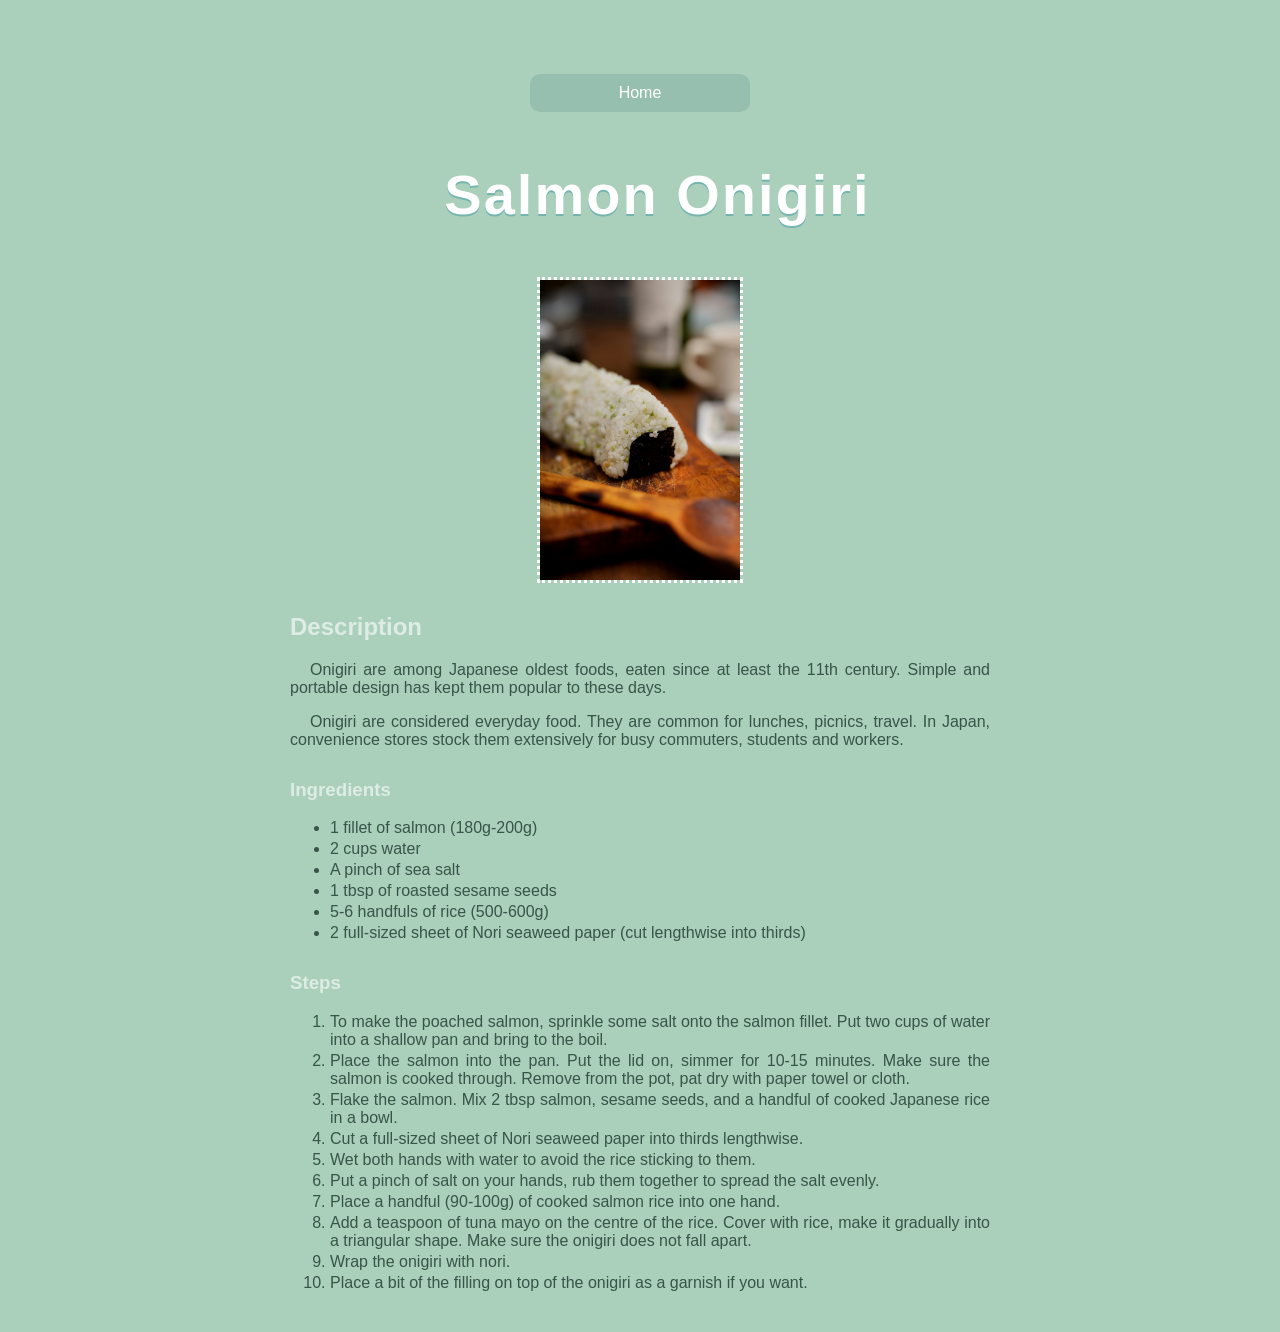
<file: recipes/onigiri.html>
<html lang="en">
<head>
    <meta charset="UTF-8">
    <meta name="viewport" content="width=device-width, initial-scale=1.0">
    <title>Salmon Onigiri</title>
    <link rel="stylesheet" href="./style.css">
</head>
<body>
    <a href="../index.html" class="link-home">Home</a>
    <h1>Salmon Onigiri</h1>
    <div class="img-wrapper">
        <img src="../images/d-t-giron-onigiri.jpg" width="200" alt="Onigiri photo by Daniel Téllez Girón">
    </div>
    <h2>Description</h2>
    <p>Onigiri are among Japanese oldest foods, eaten since at least the 11th century. Simple and portable design has kept them popular to these days. </p>
    <p>Onigiri are considered everyday food. They are common for lunches, picnics, travel. In Japan, convenience stores stock them extensively for busy commuters, students and workers.</p>
    <h3>Ingredients</h3>
    <ul>
        <li>1 fillet of salmon (180g-200g)</li>
        <li>2 cups water</li>
        <li>A pinch of sea salt</li>
        <li>1 tbsp of roasted sesame seeds</li>
        <li>5-6 handfuls of rice (500-600g)</li>
        <li>2 full-sized sheet of Nori seaweed paper (cut lengthwise into thirds)</li>
    </ul>
    <h3>Steps</h3>
    <ol>
        <li>To make the poached salmon, sprinkle some salt onto the salmon fillet. Put two cups of water into a shallow pan and bring to the boil.</li>
        <li>Place the salmon into the pan. Put the lid on, simmer for 10-15 minutes. Make sure the salmon is cooked through. Remove from the pot, pat dry with paper towel or cloth.</li>
        <li>Flake the salmon. Mix 2 tbsp salmon, sesame seeds, and a handful of cooked Japanese rice in a bowl.</li>
        <li>Cut a full-sized sheet of Nori seaweed paper into thirds lengthwise.</li>
        <li>Wet both hands with water to avoid the rice sticking to them. </li>
        <li>Put a pinch of salt on your hands, rub them together to spread the salt evenly.</li>
        <li>Place a handful (90-100g) of cooked salmon rice into one hand.</li>
        <li>Add a teaspoon of tuna mayo on the centre of the rice. Cover with rice, make it gradually into a triangular shape. Make sure the onigiri does not fall apart.</li>
        <li>Wrap the onigiri with nori.</li>
        <li>Place a bit of the filling on top of the onigiri as a garnish if you want.</li>
    </ol>
</body>
</html>
</file>
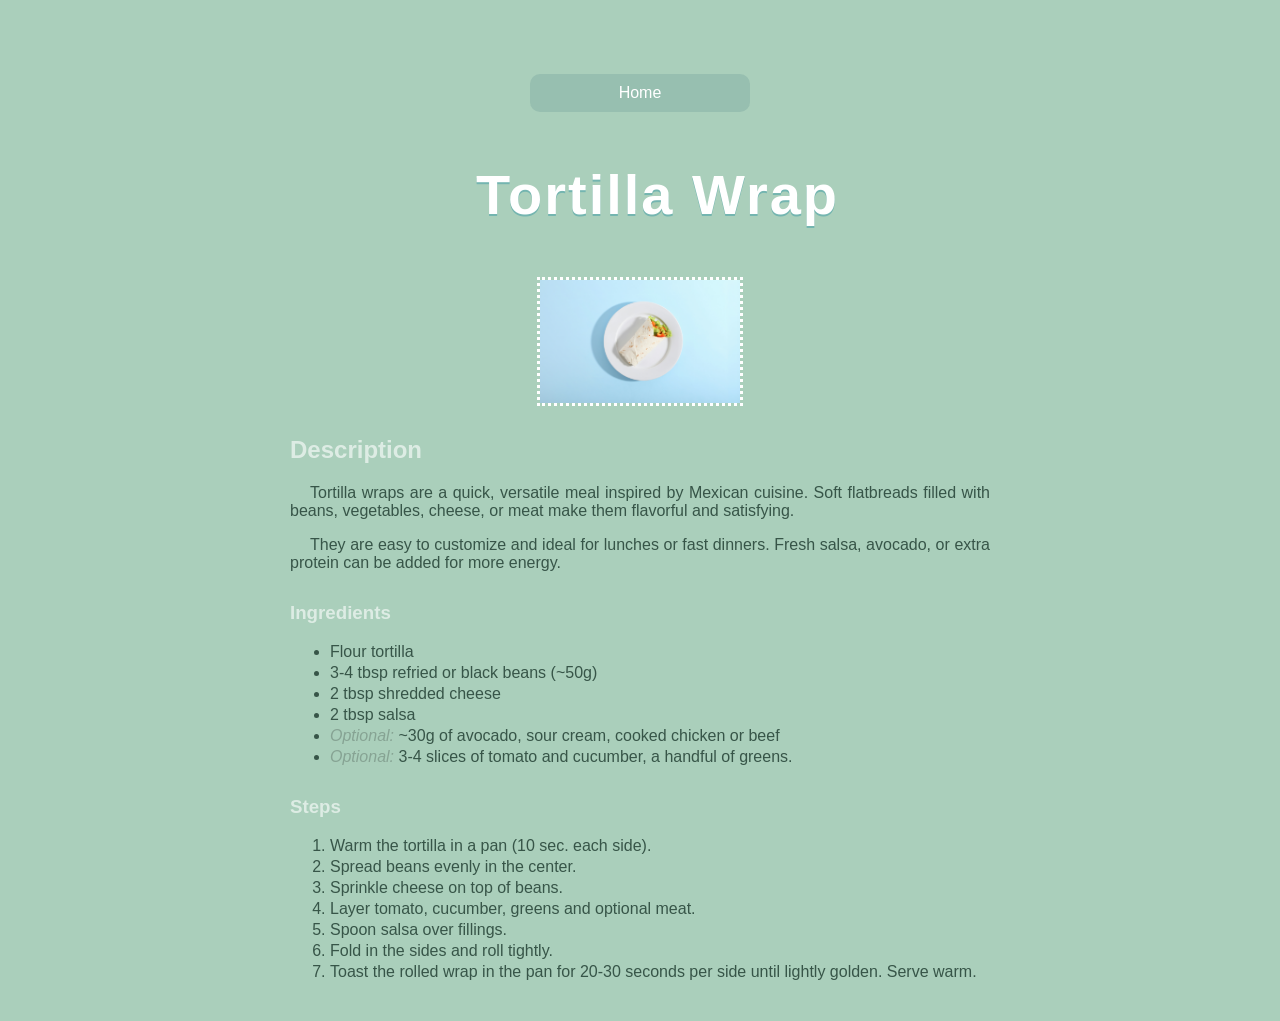
<file: recipes/tortilla-wrap.html>
<html lang="en">
<head>
    <meta charset="UTF-8">
    <meta name="viewport" content="width=device-width, initial-scale=1.0">
    <title>Tortilla Wrap</title>
    <link rel="stylesheet" href="./style.css">
</head>
<body>
    <a href="../index.html" class="link-home">Home</a>
    <h1>Tortilla Wrap</h1>
    <div class="img-wrapper">
        <img src="../images/g-trovato-wrap.jpg" width="200" alt="Tortilla wrap photo by Giorgio Trovato.">
    </div>
    <h2>Description</h2>
    <p>Tortilla wraps are a quick, versatile meal inspired by Mexican cuisine. Soft flatbreads filled with beans, vegetables, cheese, or meat make them flavorful and satisfying.</p>
    <p>They are easy to customize and ideal for lunches or fast dinners. Fresh salsa, avocado, or extra protein can be added for more energy.</p>
    <h3>Ingredients</h3>
    <ul>
        <li>Flour tortilla</li>
        <li>3-4 tbsp refried or black beans (~50g)</li>
        <li>2 tbsp shredded cheese</li>
        <li>2 tbsp salsa</li>
        <li><em>Optional:</em> ~30g of avocado, sour cream, cooked chicken or beef</li>
        <li><em>Optional:</em> 3-4 slices of tomato and cucumber, a handful of greens.</li>
    </ul>
    <h3>Steps</h3>
    <ol>
        <li>Warm the tortilla in a pan (10 sec. each side).</li>
        <li>Spread beans evenly in the center.</li>
        <li>Sprinkle cheese on top of beans.</li>
        <li>Layer tomato, cucumber, greens and optional meat.</li>
        <li>Spoon salsa over fillings.</li>
        <li>Fold in the sides and roll tightly.</li>
        <li>Toast the rolled wrap in the pan for 20-30 seconds per side until lightly golden. Serve warm.</li>
    </ol>
</body>
</html>
</file>
<file: recipes/style.css>
* {
    background-color: hsl(148, 28%, 74%); 
    color: white;
    font-family: Helvetica, Arial, sans-serif;
}

body {
    max-width: 700px;
    margin: 0 auto;
    padding: 24px;
    text-align: justify;
}

p {
    text-indent: 20px;
}

li, p {
    color: rgb(55, 85, 72);
}

img {
    border: 3px dotted rgb(255, 255, 255);
}

.link-home {
    padding: 10px;
    width: 200px;
    margin: 50px auto;
    text-align: center;
    display: block;
    background-color: rgba(52, 105, 120, 0.159);
    text-decoration: none;
    border-radius: 10px;

}

.img-wrapper {
    display: flex;
    justify-content: center;
}

h1 {
    font-size: 3.5rem;
    text-indent: 5%;
    letter-spacing: 2px;
    text-shadow: 0 1.5px 0 rgb(116, 181, 176);
    margin: 50px auto;
    text-align: center;
}

li {
    font-size: 100%;
    margin-bottom: 3px;
}

a:hover {
    text-decoration: underline wavy rgb(55, 140, 133) 2px;
    color: rgb(55, 140, 133);
    transition: color 0.3s;
}

a {
    text-decoration: none;
}

em {
    color: rgba(0, 0, 0, 0.213);
}

h2, h3 {
    color: rgba(255, 255, 255, 0.6);
    margin-top: 30px;
}
</file>
